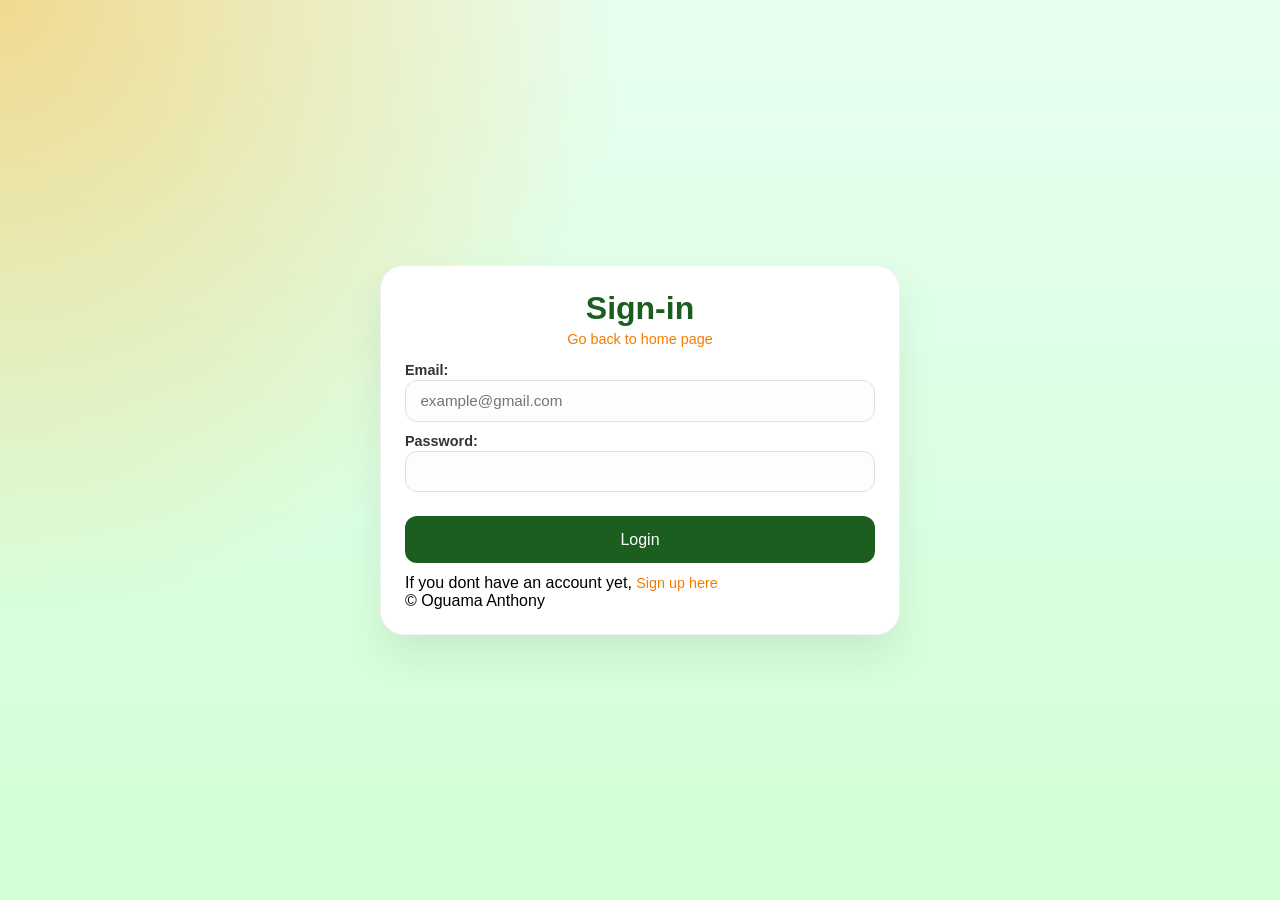
<file: sign-in.html>
<!DOCTYPE html>
<html lang="en">
    <head>
    <meta charset="UTF-8">
    <meta name="viewport" content="width=device-width, initial-scale=1.0">
    <title>CUL Foods</title>
    <link rel="icon" href="assets/images/favicon.png">
    <link rel="stylesheet" href="assets/css/sign-in.css">
    <link rel="stylesheet" href="assets/css/mobile.css">
    <script src="assets/js/script.js" defer></script>
    </head>
    <body>
        <form id="loginForm" action="sign-in.php" method="post">
            <div class="form-title">
                <h1>Sign-in</h1>
                <a href="index.html">Go back to home page</a>
            </div>
            <div class="login-form-group">
                <label for="email">Email:</label>
                <input type="email" id="email" name="email" placeholder="example@gmail.com" required>
            </div>
            <div class="login-form-group">
                <label for="password">Password:</label>
                <input type="password" id="password" name="password" required>
            </div>
            <div class="login-form-group">
                <button type="submit" id="submit">Login</button>
            </div>
            <p>If you dont have an account yet, <a href="sign-up.html">Sign up here</a></p>
            <footer>
                <p>&copy; Oguama Anthony</p>
            </footer>
        </form>
    </body>
</html>
</file>
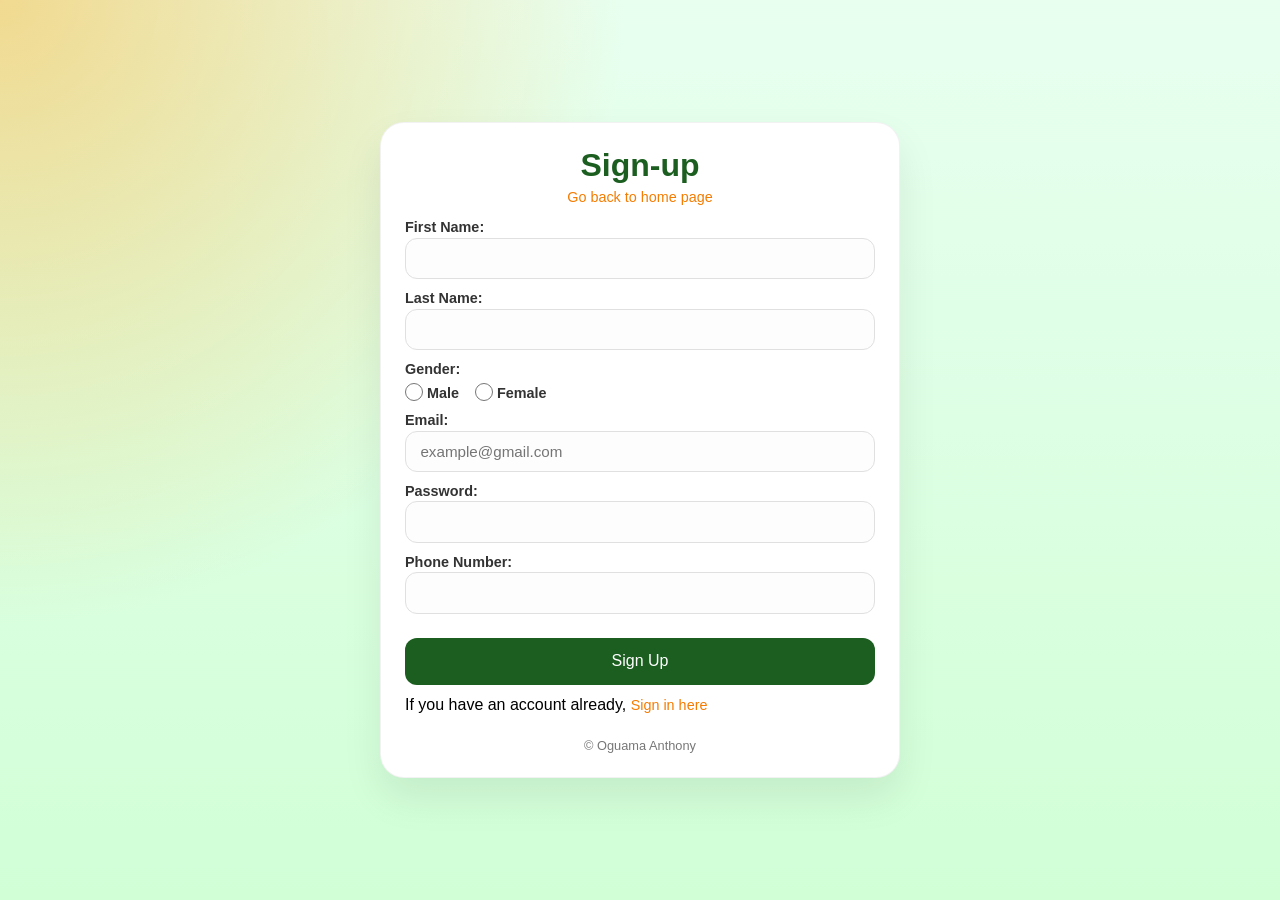
<file: sign-up.html>
<!DOCTYPE html>
<html lang="en">
    <head>
    <meta charset="UTF-8">
    <meta name="viewport" content="width=device-width, initial-scale=1.0">
    <title>CUL Foods</title>
    <link rel="icon" href="assets/images/favicon.png">
    <link rel="stylesheet" href="assets/css/sign-up.css">
    <link rel="stylesheet" href="assets/css/mobile.css">
    <script src="assets/js/script.js" defer></script>
    </head>
    <body>
        <form id="signForm" action="sign-up.php" method="post">
            <div class="form-title">
                <h1>Sign-up</h1>
                <a href="index.html">Go back to home page</a>
            </div>
            <div class="sign-form-group">
                <label for="firstname">First Name:</label>
                <input type="text" id="firstname" name="first_name" required>
            </div>
            <div class="sign-form-group">
                <label for="lastname">Last Name:</label>
                <input type="text" id="lastname" name="last_name" required>
            </div>
            <div class="sign-form-group">
                <label for="gender">Gender:</label>
                <div class="gender-group">
                    <label class="radio-label"><input type="radio" id="male" name="gender" value="Male" required> Male</label>
                    <label class="radio-label"><input type="radio" id="female" name="gender" value="Female" required> Female</label>
                </div>
            </div>
            <div class="sign-form-group">
                <label for="email">Email:</label>
                <input type="email" id="email" name="email" placeholder="example@gmail.com" required>
            </div>
            <div class="sign-form-group">
                <label for="password">Password:</label>
                <input type="password" id="password" name="password" required>
            </div>
            <div class="sign-form-group">
                <label for="phone_number">Phone Number:</label>
                <input type="tel" id="phonenumber" name="phone_number" required>
            </div>
            <div class="sign-form-group">
                <button type="submit" id="submit">Sign Up</button>
            </div>
            <p class="login-link">If you have an account already, <a href="sign-in.html">Sign in here</a></p>
            <footer>
                <p>&copy; Oguama Anthony</p>
            </footer>
        </form>
    </body>
</html>
</file>
<file: assets/css/sign-in.css>
* {
    box-sizing: border-box; /* Ensures padding doesn't break layout width */
    margin: 0;
    padding: 0;
}

body {
    background: radial-gradient(circle at top left, rgba(255, 162, 0, 0.4), transparent 40%),
                linear-gradient(180deg, #e8fff0 0%, #d1ffd6 100%);
    height: 100vh;
    overflow: hidden;
    font-family: 'Segoe UI', Roboto, Helvetica, Arial, sans-serif;
    display: flex;
    align-items: center;
    justify-content: center;
    padding: 1rem;
}

#loginForm {
    width: 100%;
    max-width: 520px;
    padding: 1.5rem;
    border-radius: 24px;
    background: #ffffff;
    box-shadow: 0 20px 40px rgba(0, 0, 0, 0.08);
    border: 1px solid rgba(0, 0, 0, 0.05);
}
.form-title {
    text-align: center;
    margin-bottom: 0.9rem;
    display: flex;
    flex-direction: column;
    gap: 0.2rem;
    align-items: center;
}
.form-title h1 {
    color: #1b5e20;
    font-size: 2rem;
    font-weight: 800;
    margin-bottom: 0.1rem;
}

a{
    color: #f57c00;
    font-size: 0.9rem;
    transition: opacity 0.2s;
    text-decoration: none;
}

.login-form-group {
    margin-bottom: 0.7rem;
    display: flex;
    flex-direction: column;
    gap: 0.15rem;
}

label {
    font-size: 0.9rem;
    color: #333;
    font-weight: 600;
}

input[type='text'],
input[type='email'],
input[type='password'], 
input[type='tel']{
    width: 100%;
    padding: 0.7rem 0.9rem;
    border-radius: 12px;
    border: 1.5px solid #e0e0e0;
    background: #fcfdfc;
    font-size: 0.95rem;
    outline: none;
}

input[type='radio'] {
    accent-color: #1b5e20;
    width: 18px;
    height: 18px;
    vertical-align: bottom;
}
input:focus {
    border-color: #1b5e20;
    background: #fff;
    box-shadow: 0 0 0 4px rgba(27, 94, 32, 0.1);
}

.gender-group {
    display: flex;
    gap: 1rem;
    margin-top: 0.2rem;
}

button#submit {
    margin-top: 0.8rem;
    background-color: #1b5e20;
    color: #fff;
    padding: 0.9rem;
    border: 0;
    font-size: 1rem;
    border-radius: 12px;
    transition: background-color 0.4s ease, color 0.4s ease;
}

button#submit:hover {
    background-color: #ff8f00;
    color: #000;
    box-shadow: 0 4px 15px rgba(27, 94, 32, 0.3);
    cursor: pointer;
}

button#submit:active {
    transform: translateY(2px);
    box-shadow: 0 2px 10px rgba(27, 94, 32, 0.2);
}
</file>
<file: assets/css/mobile.css>
@media (max-width: 720px) {
    :root {
        --nav-height: 60px;
    }

    nav {
        flex-direction: row;
        gap: 0;
        justify-content: space-between;
        align-items: center;
        position: fixed;
        top: 0;
        left: 0;
        right: 0;
        padding: 0 15px;
        z-index: 1000;
    }

    nav h1 {
        font-size: 1.3rem;
        margin: 0;
    }

    nav .logo{
    width: 2.5rem;
    height: 2.5rem;
    margin-right: 10px;
}

    /* Hamburger Menu Button */
    nav::after {
        content: '☰';
        font-size: 1.8rem;
        cursor: pointer;
        color: #2e2e2e;
        user-select: none;
        display: block;
        transition: color 0.3s ease;
    }

    nav.menu-open::after {
        content: '✕';
    }

    nav.scrolled::after {
        color: #a5d6a7;
    }

    /* Hide nav ul by default on mobile */
    nav ul {
        position: absolute;
        top: 60px;
        left: 0;
        right: 0;
        background-color: rgba(17, 17, 17, 0.98);
        backdrop-filter: blur(10px);
        flex-direction: column;
        gap: 0;
        padding: 0;
        margin: 0;
        font-size: 0.9rem;
        max-height: 0;
        overflow: hidden;
        transition: max-height 0.3s ease;
        z-index: 999;
        border-bottom: 1px solid rgba(165, 214, 167, 0.2);
    }

    nav.menu-open ul {
        max-height: 500px;
    }

    nav ul li {
        margin: 0;
        border-bottom: 1px solid rgba(165, 214, 167, 0.1);
    }

    nav ul li a {
        display: block;
        padding: 15px 30px;
        color: #a5d6a7;
        text-decoration: none;
        font-weight: 500;
        transition: background-color 0.2s ease, color 0.2s ease;
    }

    nav ul li a:hover {
        background-color: rgba(165, 214, 167, 0.1);
        color: #fafafa;
    }

    /* Cart button styling on mobile */
    .cart-btn {
        color: #FF8F00;
        background-color: transparent;
        border-radius: 0;
        padding: 0;
        margin: 0;
        font-weight: 600;
        margin-left: auto;
        margin-right: 15px;
        transition: color 0.3s ease;
    }

    .cart-btn:hover {
        color: #a5d6a7;
    }

    nav.scrolled .cart-btn {
        color: #FF8F00;
    }
    header{
        gap: 70px;
    }
    header h1 {
        font-size: 2.5rem;
        padding: 70px 30px 0px 30px;
    }

    header h3 {
        font-size: 0.95rem;
        padding: 0 20px 0px 20px;
    }

    header a{
        font-size: 0.95rem;
        padding: 15px 25px;
    }

    /* Featured Meals Mobile */
    .featured-meals {
        padding: 40px 20px;
    }

    .featured-meals h2 {
        font-size: 2rem;
    }

    .featured-subtitle {
        font-size: 0.95rem;
    }

    .meals-grid {
        grid-template-columns: repeat(auto-fit, minmax(200px, 1fr));
        gap: 20px;
    }

    .meal-card:hover{
        transform: none;
    }

    .meal-image {
        height: 150px;
    }

    .meal-info h3 {
        font-size: 1.1rem;
    }

    .meal-description {
        font-size: 0.85rem;
    }

    .meal-price {
        font-size: 1.2rem;
    }

    .add-btn {
        padding: 8px 15px;
        font-size: 0.85rem;
    }

    .about-us h1 {
        font-size: 2rem;
    }

    .about-us p {
        font-size: 0.95rem;
        text-align: left;
    }

    /* Contact Us Mobile */
    #contact-us {
        padding: 60px 20px;
    }

    #contact-us h1 {
        font-size: 2rem;
        margin-bottom: 15px;
    }

    .contact-intro {
        font-size: 0.95rem;
        margin-bottom: 40px;
    }

    .contact-content {
        grid-template-columns: 1fr;
        gap: 30px;
    }

    .contact-form-container {
        padding: 30px 20px;
    }

    .contact-form-container h2 {
        font-size: 1.5rem;
        margin-bottom: 20px;
    }

    .form-group input,
    .form-group textarea {
        padding: 10px 12px;
        font-size: 0.95rem;
    }

    .submit-btn {
        padding: 12px 24px;
        font-size: 0.95rem;
    }

    .contact-info-container h2 {
        font-size: 1.5rem;
    }

    .info-box {
        padding: 20px;
    }

    .info-box h3 {
        font-size: 1.1rem;
    }

    .info-box p {
        font-size: 0.95rem;
    }

    .social-media {
        padding: 20px;
    }

    .social-media h3 {
        font-size: 1.1rem;
        margin-bottom: 15px;
    }

    .social-link {
        width: 45px;
        height: 45px;
    }

    .social-link svg {
        width: 20px;
        height: 20px;
    }
}
</file>
<file: assets/css/sign-up.css>
* {
    box-sizing: border-box; /* Ensures padding doesn't break layout width */
    margin: 0;
    padding: 0;
}

body {
    background: radial-gradient(circle at top left, rgba(255, 162, 0, 0.4), transparent 40%),
                linear-gradient(180deg, #e8fff0 0%, #d1ffd6 100%);
    height: 100vh;
    overflow: hidden;
    font-family: 'Segoe UI', Roboto, Helvetica, Arial, sans-serif;
    display: flex;
    align-items: center;
    justify-content: center;
    padding: 1rem;
}

#signForm {
    width: 100%;
    max-width: 520px;
    padding: 1.5rem;
    border-radius: 24px;
    background: #ffffff;
    box-shadow: 0 20px 40px rgba(0, 0, 0, 0.08);
    border: 1px solid rgba(0, 0, 0, 0.05);
}
.form-title {
    text-align: center;
    margin-bottom: 0.9rem;
    display: flex;
    flex-direction: column;
    gap: 0.2rem;
    align-items: center;
}
.form-title h1 {
    color: #1b5e20;
    font-size: 2rem;
    font-weight: 800;
    margin-bottom: 0.1rem;
}

a{
    color: #f57c00;
    font-size: 0.9rem;
    transition: opacity 0.2s;
    text-decoration: none;
}

.sign-form-group {
    margin-bottom: 0.7rem;
    display: flex;
    flex-direction: column;
    gap: 0.15rem;
}

label {
    font-size: 0.9rem;
    color: #333;
    font-weight: 600;
}

input[type='text'],
input[type='email'],
input[type='password'], 
input[type='tel']{
    width: 100%;
    padding: 0.7rem 0.9rem;
    border-radius: 12px;
    border: 1.5px solid #e0e0e0;
    background: #fcfdfc;
    font-size: 0.95rem;
    outline: none;
}

input[type='radio'] {
    accent-color: #1b5e20;
    width: 18px;
    height: 18px;
    vertical-align: bottom;
}
input:focus {
    border-color: #1b5e20;
    background: #fff;
    box-shadow: 0 0 0 4px rgba(27, 94, 32, 0.1);
}

.gender-group {
    display: flex;
    gap: 1rem;
    margin-top: 0.2rem;
}

button#submit {
    margin-top: 0.8rem;
    background-color: #1b5e20;
    color: #fff;
    padding: 0.9rem;
    border: 0;
    font-size: 1rem;
    border-radius: 12px;
    transition: background-color 0.4s ease, color 0.4s ease;
}

button#submit:hover {
    background-color: #ff8f00;
    color: #000;
    box-shadow: 0 4px 15px rgba(27, 94, 32, 0.3);
    cursor: pointer;
}

button#submit:active {
    transform: translateY(2px);
    box-shadow: 0 2px 10px rgba(27, 94, 32, 0.2);
}

footer {
    margin-top: 1.5rem;
    text-align: center;
    font-size: 0.8rem;
    color: #777;
}
</file>
